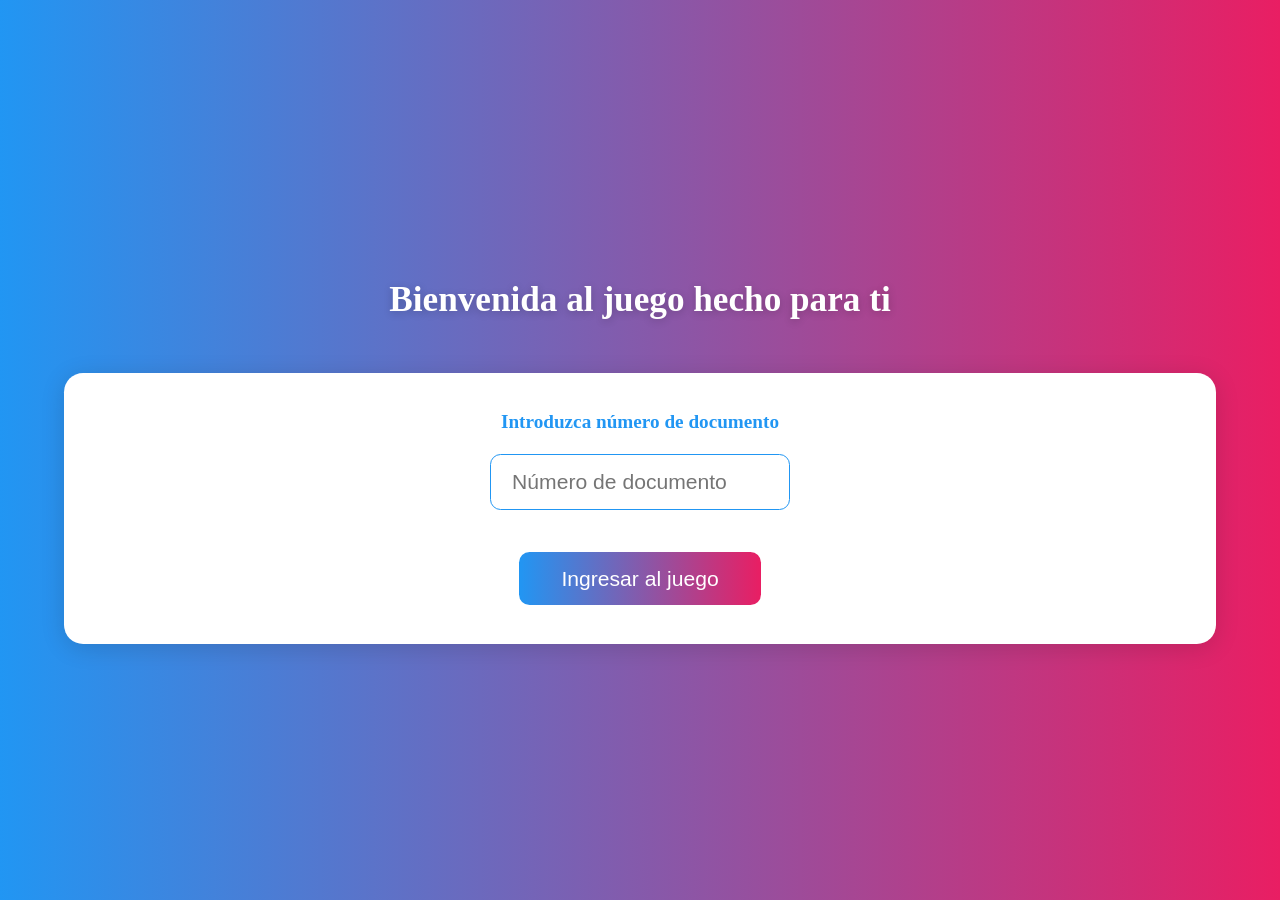
<file: index.html>
<!DOCTYPE html>
<html lang="en">
<head>
    <meta charset="UTF-8">
    <meta name="viewport" content="width=device-width, initial-scale=1.0">
    <title>Bienvenida al juego hecho para ti</title>
    <link rel="stylesheet" href="./assent/Style/identificaion.css">
</head>
<body>
    <h1 class="titulo">Bienvenida al juego hecho para ti</h1>
    <div class="center-message">
        <label for="doc-input">Introduzca número de documento</label>
        <br>
        <input id="doc-input" class="form-input" type="number" placeholder="Número de documento" autocomplete="off">
        <br>
        <button id="ingresar-btn">Ingresar al juego</button>
    </div>

    <!-- Modal -->
    <div id="modal" class="modal">
        <div class="modal-content">
            <h2>Reglas del juego</h2>
            <p>
                Este juego es para ti, por eso verifico tu identidad. Solo tú puedes ingresar y poco a poco podrás descubrir qué pasará al final.
            </p>
            <button id="ir-juego">Ir al juego</button>
        </div>
    </div>

    <script>
        const btn = document.getElementById('ingresar-btn');
        const input = document.getElementById('doc-input');
        const modal = document.getElementById('modal');
        const irJuego = document.getElementById('ir-juego');

        btn.onclick = function() {
            if(input.value.trim() === "1035833734") {
                modal.style.display = "flex";
            } else {
                alert("Número de documento incorrecto.");
            }
        };

        irJuego.onclick = function() {
            window.location.href = "you.html";
        };

        modal.onclick = function(e) {
          if (e.target === modal) modal.style.display = "none";
        };

        window.addEventListener('keydown', function(e) {
            if(e.key === "Escape") modal.style.display = "none";
        });
    </script>
</body>
</html>
</file>
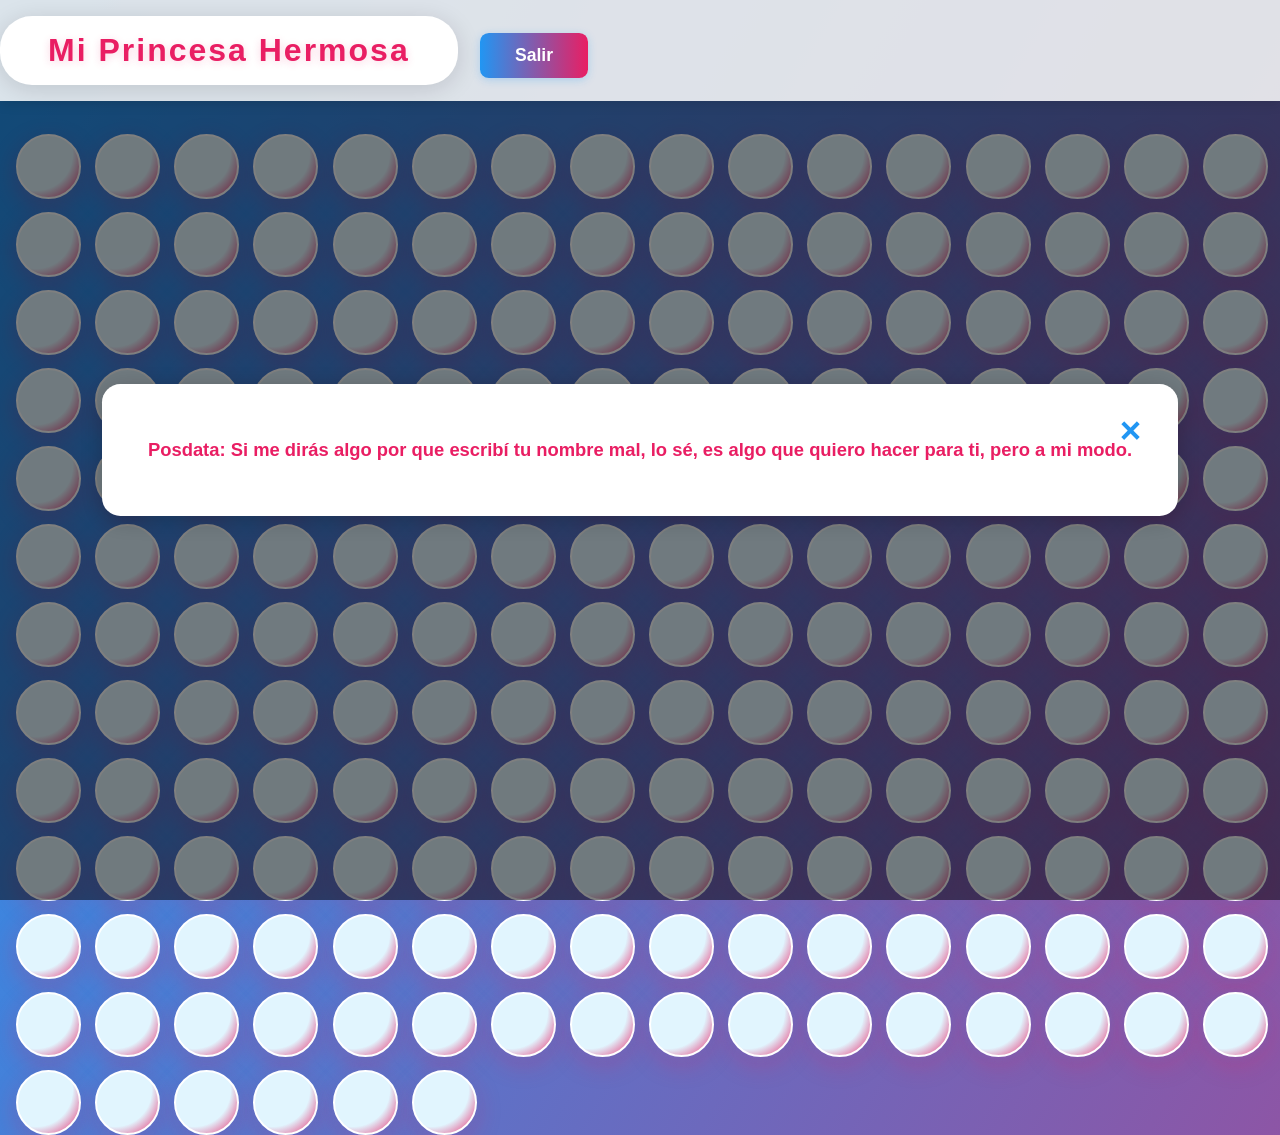
<file: mundos.html>
<!DOCTYPE html>
<html lang="en">
<head>
    <meta charset="UTF-8">
    <meta name="viewport" content="width=device-width, initial-scale=1.0">
    <link rel="stylesheet" href="./assent/Style/mundo.css">
    <title>Document</title>
</head>
<body>
    <!-- NAV -->
    <nav class="main-nav">
        <div class="nav-left titulo-princesa">Mi Princesa Hermosa</div>
        <button class="nav-exit" id="btn-exit">Salir</button>
    </nav>

    <!-- Zona de burbujas -->
    <div id="bubbles-zone" class="bubbles-zone"></div>
    <div id="bubble-message" class="bubble-message" style="display:none;"></div>

    <!-- Modal de posdata -->
    <div id="modal-posdata" class="modal-posdata">
      <div class="modal-posdata-content">
        <span class="close-posdata" id="close-posdata">&times;</span>
        <p>
          Posdata: Si me dirás algo por que escribí tu nombre mal, lo sé, es algo que quiero hacer para ti, pero a mi modo.
        </p>
      </div>
    </div>
    <script>
      let reinicios = 0;
      let cuentaRegresivaInterval = null;

      window.onload = function() {
        document.getElementById('modal-posdata').style.display = 'flex';
        crearBurbujas();
      };
      document.getElementById('close-posdata').onclick = function() {
        document.getElementById('modal-posdata').style.display = 'none';
      };
      document.getElementById('btn-exit').onclick = function() {
        window.location.href = "https://www.google.com/";
      };

      function crearBurbujas() {
        const zona = document.getElementById('bubbles-zone');
        zona.innerHTML = '';
        let cols, rows, total;
        if (reinicios >= 4) {
          cols = rows = 2;
          total = 4;
          zona.style.gridTemplateColumns = `repeat(2, 1fr)`;
          zona.style.gridAutoRows = `60px`;
        } else if (reinicios >= 3) {
          cols = rows = 4;
          total = 16;
          zona.style.gridTemplateColumns = `repeat(4, 1fr)`;
          zona.style.gridAutoRows = `60px`;
        } else {
          zona.style.gridTemplateColumns = '';
          zona.style.gridAutoRows = '';
          const alto = zona.offsetHeight || (window.innerHeight - 120);
          const ancho = zona.offsetWidth || window.innerWidth;
          const tam = window.innerWidth < 600 ? 38 : 60;
          cols = Math.floor(ancho / (tam + 8));
          rows = Math.floor(alto / (tam + 8));
          total = Math.max(cols * rows, 24);
        }
        let oportunidades = 5;
        let correcta = Math.floor(Math.random() * total);
        let terminado = false;
        const mensaje = document.getElementById('bubble-message');
        mensaje.style.display = "none";
        // Elimina cuenta regresiva si existe
        if (document.getElementById('cuenta-regresiva')) {
          document.getElementById('cuenta-regresiva').remove();
        }

        for(let i=0; i<total; i++) {
          const burbuja = document.createElement('div');
          burbuja.className = 'bubble-juego';
          burbuja.dataset.index = i;
          zona.appendChild(burbuja);

          burbuja.onclick = function() {
            if (terminado || burbuja.classList.contains('exploded')) return;
            if (parseInt(burbuja.dataset.index) === correcta) {
              burbuja.classList.add('exploded');
              animarCorazones(burbuja);
              mensaje.innerHTML = "¡Eres increíble! Nunca dejes de creer en ti. 💖";
              mensaje.style.display = "block";
              mostrarCuentaRegresiva(mensaje);
              terminado = true;
            } else {
              burbuja.classList.add('exploded');
              animarCorazones(burbuja);
              oportunidades--;
              if (oportunidades > 0) {
                mensaje.innerHTML = "Vuelve a intentar. Te quedan " + oportunidades + " oportunidades.";
                mensaje.style.display = "block";
              } else {
                reinicios++;
                if (reinicios >= 4) {
                  mensaje.innerHTML = "¡Última oportunidad! Solo quedan 4 burbujas.";
                } else if (reinicios >= 3) {
                  mensaje.innerHTML = "¡Te quedan menos burbujas! Ahora solo hay 16.";
                } else {
                  mensaje.innerHTML = "¡Se acabaron las oportunidades! Reiniciando...";
                }
                mensaje.style.display = "block";
                setTimeout(() => {
                  crearBurbujas();
                }, 1500);
                terminado = true;
              }
            }
          }
        }
      }

      function mostrarCuentaRegresiva(mensaje) {
        // Elimina cuenta regresiva si existe
        if (document.getElementById('cuenta-regresiva')) {
          document.getElementById('cuenta-regresiva').remove();
        }
        let cuenta = 15;
        const cuentaDiv = document.createElement('div');
        cuentaDiv.id = 'cuenta-regresiva';
        cuentaDiv.style.position = 'absolute';
        cuentaDiv.style.right = '10px';
        cuentaDiv.style.top = '10px';
        cuentaDiv.style.background = 'rgba(255,255,255,0.9)';
        cuentaDiv.style.color = '#e91e63';
        cuentaDiv.style.fontWeight = 'bold';
        cuentaDiv.style.fontSize = '1.3em';
        cuentaDiv.style.padding = '0.4em 1em';
        cuentaDiv.style.borderRadius = '1em';
        cuentaDiv.style.boxShadow = '0 2px 8px #e91e6333';
        cuentaDiv.innerText = cuenta;
        mensaje.style.position = 'relative';
        mensaje.appendChild(cuentaDiv);

        cuentaRegresivaInterval = setInterval(() => {
          cuenta--;
          cuentaDiv.innerText = cuenta;
          if (cuenta <= 0) {
            clearInterval(cuentaRegresivaInterval);
            cuentaDiv.remove();
            animacionCorazonPantalla();
          }
        }, 1000);
      }

      function animarCorazones(burbuja) {
        for(let i=0; i<6; i++) {
          let heart = document.createElement('span');
          heart.className = 'heart-anim';
          heart.style.left = (50 + Math.random()*40 - 20) + '%';
          heart.style.animationDelay = (Math.random()*0.3) + 's';
          burbuja.appendChild(heart);
        }
        setTimeout(() => { burbuja.innerHTML = ''; }, 1200);
      }

      // Animación de corazón explotando en toda la pantalla
      function animacionCorazonPantalla() {
        // Crea overlay
        let overlay = document.createElement('div');
        overlay.id = 'heart-overlay';
        overlay.style.position = 'fixed';
        overlay.style.top = 0;
        overlay.style.left = 0;
        overlay.style.width = '100vw';
        overlay.style.height = '100vh';
        overlay.style.background = 'rgba(255,255,255,0.7)';
        overlay.style.zIndex = 9999;
        overlay.style.display = 'flex';
        overlay.style.justifyContent = 'center';
        overlay.style.alignItems = 'center';
        overlay.style.overflow = 'hidden';

        // Corazón grande
        let heart = document.createElement('div');
        heart.className = 'big-heart';
        overlay.appendChild(heart);

        document.body.appendChild(overlay);

        // Explosión de corazones pequeños después de 1s
        setTimeout(() => {
          heart.style.opacity = 0;
          for(let i=0; i<30; i++) {
            let mini = document.createElement('span');
            mini.className = 'mini-heart';
            mini.style.left = '50vw';
            mini.style.top = '50vh';
            overlay.appendChild(mini);
            setTimeout(() => {
              mini.style.transform = `translate(${(Math.random()-0.5)*800}px, ${(Math.random()-0.5)*500}px) scale(${0.7+Math.random()*1.2}) rotate(${Math.random()*360}deg)`;
              mini.style.opacity = 1;
            }, 10);
          }
          setTimeout(() => {
            overlay.remove();
            mostrarModalContinuara();
          }, 1600);
        }, 1000);
      }

      // Modal "Continuará"
      function mostrarModalContinuara() {
        let modal = document.createElement('div');
        modal.id = 'modal-continuara';
        modal.style.position = 'fixed';
        modal.style.top = 0;
        modal.style.left = 0;
        modal.style.width = '100vw';
        modal.style.height = '100vh';
        modal.style.background = 'rgba(0,0,0,0.6)';
        modal.style.zIndex = 10000;
        modal.style.display = 'flex';
        modal.style.justifyContent = 'center';
        modal.style.alignItems = 'center';

        let content = document.createElement('div');
        content.style.background = '#fff';
        content.style.color = '#e91e63';
        content.style.padding = '2em 2.5em';
        content.style.borderRadius = '1em';
        content.style.boxShadow = '0 4px 24px #0003';
        content.style.textAlign = 'center';
        content.style.fontSize = '2em';
        content.style.fontWeight = 'bold';
        content.innerText = 'Continuará...';

        let closeBtn = document.createElement('button');
        closeBtn.innerText = 'Cerrar';
        closeBtn.style.marginTop = '2em';
        closeBtn.style.padding = '0.7em 2em';
        closeBtn.style.fontSize = '1.1em';
        closeBtn.style.background = 'linear-gradient(90deg, #2196f3 0%, #e91e63 100%)';
        closeBtn.style.color = '#fff';
        closeBtn.style.border = 'none';
        closeBtn.style.borderRadius = '0.5em';
        closeBtn.style.cursor = 'pointer';
        closeBtn.onclick = function() {
          window.close();
          // Si window.close no funciona (por restricciones del navegador), redirige a Google
          setTimeout(() => { window.location.href = "https://www.google.com/"; }, 300);
        };

        content.appendChild(closeBtn);
        modal.appendChild(content);
        document.body.appendChild(modal);
      }

      window.addEventListener('resize', () => {
        crearBurbujas();
      });
    </script>
    <!-- Solo esta línea para JS -->
</body>
</html>

<!-- Agrega este CSS al final de tu mundo.css -->
<style>
.big-heart {
  width: 120px;
  height: 120px;
  background: #e91e63;
  position: relative;
  border-radius: 50% 50% 0 0;
  transform: rotate(-45deg);
  animation: big-heart-pop 1s cubic-bezier(.68,-0.55,.27,1.55);
  box-shadow: 0 8px 32px #e91e6344;
}
.big-heart::before,
.big-heart::after {
  content: '';
  position: absolute;
  width: 120px;
  height: 120px;
  background: #e91e63;
  border-radius: 50% 50% 0 0;
}
.big-heart::before {
  left: -60px;
  top: 0;
}
.big-heart::after {
  left: 0;
  top: -60px;
}
@keyframes big-heart-pop {
  0% { transform: scale(0.5) rotate(-45deg); opacity: 0.5;}
  60% { transform: scale(1.2) rotate(-45deg); opacity: 1;}
  100% { transform: scale(1) rotate(-45deg); opacity: 1;}
}
.mini-heart {
  position: fixed;
  width: 32px;
  height: 32px;
  background: #e91e63;
  border-radius: 50% 50% 0 0;
  transform: rotate(-45deg) scale(0.7);
  opacity: 0;
  box-shadow: 0 2px 8px #e91e6333;
  transition: transform 1.2s cubic-bezier(.68,-0.55,.27,1.55), opacity 1.2s;
}
.mini-heart::before,
.mini-heart::after {
  content: '';
  position: absolute;
  width: 32px;
  height: 32px;
  background: #e91e63;
  border-radius: 50% 50% 0 0;
}
.mini-heart::before {
  left: -16px;
  top: 0;
}
.mini-heart::after {
  left: 0;
  top: -16px;
}
</style>
</file>
<file: assent/Style/identificaion.css>
body {
    min-height: 100vh;
    margin: 0;
    display: flex;
    flex-direction: column;
    justify-content: center;
    align-items: center;
    background: linear-gradient(90deg, #2196f3 0%, #e91e63 100%);
}

.titulo {
    color: #fff;
    font-size: 2.2em;
    margin-bottom: 1.5em;
    text-shadow: 0 2px 8px #0003;
    text-align: center;
}

.center-message {
    background: #fff;
    padding: 2em 2.5em;
    border-radius: 1em;
    box-shadow: 0 4px 24px #0002;
    font-size: 1.2em;
    color: #2196f3;
    text-align: center;
    font-weight: bold;
    max-width: 90vw;
    width: 100%;
    box-sizing: border-box;
}

.form-input {
    margin: 1em 0 1em 0;
    padding: 0.7em 1em;
    font-size: 1.1em;
    border-radius: 0.5em;
    border: 1px solid #2196f3;
    outline: none;
    width: 90%;
    max-width: 300px;
    box-sizing: border-box;
}

#ingresar-btn, #ir-juego {
    padding: 0.7em 2em;
    font-size: 1.1em;
    background: linear-gradient(90deg, #2196f3 0%, #e91e63 100%);
    color: #fff;
    border: none;
    border-radius: 0.5em;
    cursor: pointer;
    transition: filter 0.2s;
    margin-top: 1em;
}
#ingresar-btn:hover, #ir-juego:hover {
    filter: brightness(1.1);
}

.modal {
    display: none;
    position: fixed;
    z-index: 2000;
    left: 0; top: 0; right: 0; bottom: 0;
    background: rgba(0,0,0,0.5);
    justify-content: center;
    align-items: center;
}
.modal-content {
    background: #fff;
    color: #e91e63;
    padding: 2em 2.5em;
    border-radius: 1em;
    box-shadow: 0 4px 24px #0003;
    text-align: center;
    max-width: 90vw;
    font-size: 1.15em;
    position: relative;
}

/* Responsive styles */
@media (max-width: 600px) {
    .titulo {
        font-size: 1.3em;
        margin-bottom: 1em;
    }
    .center-message, .modal-content {
        padding: 1em 0.5em;
        font-size: 1em;
        border-radius: 0.7em;
    }
    .form-input {
        font-size: 1em;
        padding: 0.5em 0.7em;
        max-width: 95vw;
    }
    #ingresar-btn, #ir-juego {
        font-size: 1em;
        padding: 0.6em 1em;
    }
}
</file>
<file: assent/Style/mundo.css>
html, body {
  height: 100%;
  min-height: 100vh;
  margin: 0;
  padding: 0;
  width: 100vw;
  box-sizing: border-box;
}

body {
  display: flex;
  flex-direction: column;
  justify-content: flex-start;
  align-items: stretch;
  /* Fondo animado y combinado */
  background: linear-gradient(120deg, #2196f3 0%, #e91e63 100%);
  background-size: 200% 200%;
  animation: fondo-move 8s ease-in-out infinite;
  font-family: 'Segoe UI', Arial, sans-serif;
  min-height: 100vh;
  height: 100vh;
  padding-top: 70px;
}

.modal-posdata {
  display: none;
  position: fixed;
  z-index: 2000;
  left: 0; top: 0; right: 0; bottom: 0;
  background: rgba(0,0,0,0.5);
  justify-content: center;
  align-items: center;
}

.modal-posdata-content {
  background: #fff;
  color: #e91e63;
  padding: 2em 2.5em;
  border-radius: 1em;
  box-shadow: 0 4px 24px #0003;
  text-align: center;
  max-width: 90vw;
  font-size: 1.15em;
  position: relative;
  font-weight: bold;
}

.close-posdata {
  position: absolute;
  top: 0.7em;
  right: 1em;
  font-size: 2em;
  color: #2196f3;
  cursor: pointer;
  font-weight: bold;
  transition: color 0.2s;
}
.close-posdata:hover {
  color: #e91e63;
}

/* New Navigation Exit Button Styles */
.nav-exit {
  background: linear-gradient(90deg, #2196f3 0%, #e91e63 100%);
  color: #fff;
  border: none;
  border-radius: 0.5em;
  padding: 0.7em 2em;
  font-size: 1.1em;
  font-weight: bold;
  cursor: pointer;
  transition: filter 0.2s;
  box-shadow: 0 2px 8px #2196f344;
  margin-left: 1em;
}
.nav-exit:hover {
  filter: brightness(1.1);
}

/* Navigation Styles */
.main-nav {
  position: fixed;
  top: 0;
  left: 0;
  width: 100vw;
  z-index: 3000;
  background: rgba(255,255,255,0.85);
  box-shadow: 0 2px 12px #0002;
}

.titulo-princesa {
  background: #fff;
  color: #e91e63;
  font-size: 2em;
  font-weight: bold;
  text-align: center;
  padding: 0.5em 1.5em;
  border-radius: 1em;
  box-shadow: 0 4px 24px #0002;
  letter-spacing: 2px;
  margin: 0.5em 0;
  text-shadow: 0 2px 8px #e91e6333;
  display: inline-block;
}

.bubbles-zone {
  flex: 1 1 auto;
  display: grid;
  grid-template-columns: repeat(auto-fit, minmax(60px, 1fr));
  grid-auto-rows: 60px;
  gap: 18px;
  margin: 40px 0 0 0; /* separa del nav */
  padding: 1.5em 1em 1em 1em;
  width: 100vw;
  min-height: 0;
  height: 100%;
  box-sizing: border-box;
  align-content: stretch;
  justify-content: stretch;
  background: transparent;
}

.bubble-juego {
  aspect-ratio: 1/1;
  width: 100%;
  height: auto;
  min-width: 38px;
  min-height: 38px;
  background: radial-gradient(circle at 30% 30%, #e1f5fe 60%, #e91e63 100%, #2196f3 100%);
  border-radius: 50%;
  box-shadow: 0 8px 24px #e91e6344, 0 2px 8px #2196f344;
  cursor: pointer;
  position: relative;
  transition: transform 0.2s, opacity 0.2s, box-shadow 0.2s;
  display: flex;
  align-items: center;
  justify-content: center;
  perspective: 400px;
  will-change: transform;
  border: 2px solid #fff;
}
.bubble-juego:active {
  transform: scale(0.93) rotateY(10deg);
}
.bubble-juego.exploded {
  animation: bubble-explode 0.7s cubic-bezier(.68,-0.55,.27,1.55) forwards;
  pointer-events: none;
  opacity: 0.5;
}
@keyframes bubble-explode {
  0% {transform: scale(1) rotateY(0deg);}
  40% {transform: scale(1.3) rotateY(30deg);}
  70% {transform: scale(0.7) rotateY(-60deg);}
  100% {transform: scale(0) rotateY(90deg);}
}

.heart-anim {
  position: absolute;
  bottom: 20%;
  left: 50%;
  width: 18px;
  height: 18px;
  background: #e91e63;
  transform: translate(-50%, 0) scale(1);
  opacity: 0.8;
  border-radius: 50% 50% 0 0;
  animation: heart-pop 1s forwards;
  filter: drop-shadow(0 2px 8px #e91e6344);
}
.heart-anim::before,
.heart-anim::after {
  content: '';
  position: absolute;
  width: 18px;
  height: 18px;
  background: #e91e63;
  border-radius: 50% 50% 0 0;
}
.heart-anim::before {
  left: -9px;
  top: 0;
}
.heart-anim::after {
  left: 0;
  top: -9px;
}
@keyframes heart-pop {
  0% {
    opacity: 0.8;
    transform: translate(-50%, 0) scale(0.7) rotate(-10deg);
  }
  60% {
    opacity: 1;
    transform: translate(-50%, -40px) scale(1.2) rotate(10deg);
  }
  100% {
    opacity: 0;
    transform: translate(-50%, -80px) scale(0.8) rotate(-10deg);
  }
}

.bubble-message {
  text-align: center;
  margin: 30px auto 0 auto;
  font-size: 1.3em;
  color: #2196f3;
  font-weight: bold;
  background: #fff;
  border-radius: 1em;
  box-shadow: 0 4px 24px #0002;
  padding: 1em 2em;
  max-width: 90vw;
  display: block;
}

/* New Heart Styles */
.big-heart {
  width: 120px;
  height: 120px;
  background: #e91e63;
  position: relative;
  border-radius: 50% 50% 0 0;
  transform: rotate(-45deg);
  animation: big-heart-pop 1s cubic-bezier(.68,-0.55,.27,1.55);
  box-shadow: 0 8px 32px #e91e6344;
}
.big-heart::before,
.big-heart::after {
  content: '';
  position: absolute;
  width: 120px;
  height: 120px;
  background: #e91e63;
  border-radius: 50% 50% 0 0;
}
.big-heart::before {
  left: -60px;
  top: 0;
}
.big-heart::after {
  left: 0;
  top: -60px;
}
@keyframes big-heart-pop {
  0% { transform: scale(0.5) rotate(-45deg); opacity: 0.5;}
  60% { transform: scale(1.2) rotate(-45deg); opacity: 1;}
  100% { transform: scale(1) rotate(-45deg); opacity: 1;}
}
.mini-heart {
  position: fixed;
  width: 32px;
  height: 32px;
  background: #e91e63;
  border-radius: 50% 50% 0 0;
  transform: rotate(-45deg) scale(0.7);
  opacity: 0;
  box-shadow: 0 2px 8px #e91e6333;
  transition: transform 1.2s cubic-bezier(.68,-0.55,.27,1.55), opacity 1.2s;
}
.mini-heart::before,
.mini-heart::after {
  content: '';
  position: absolute;
  width: 32px;
  height: 32px;
  background: #e91e63;
  border-radius: 50% 50% 0 0;
}
.mini-heart::before {
  left: -16px;
  top: 0;
}
.mini-heart::after {
  left: 0;
  top: -16px;
}

/* Responsive */
@media (max-width: 600px) {
  .modal-posdata-content {
    padding: 1em 0.5em;
    font-size: 1em;
    border-radius: 0.7em;
    max-width: 98vw;
  }
  .close-posdata {
    font-size: 1.5em;
    top: 0.3em;
    right: 0.5em;
  }
  .main-nav {
    flex-direction: column;
    align-items: flex-start;
    padding: 0.5em 1em;
    min-height: 48px;
  }
  body {
    padding-top: 90px;
  }
  .titulo-princesa {
    font-size: 1.1em;
    padding: 0.3em 0.7em;
  }
  .bubbles-zone {
    grid-template-columns: repeat(auto-fit, minmax(38px, 1fr));
    grid-auto-rows: 38px;
    gap: 8px;
    padding: 1em 0.3em 0.3em 0.3em;
  }
  .bubble-juego {
    width: 38px;
    height: 38px;
  }
  .bubble-message {
    font-size: 1em;
    padding: 0.7em 0.5em;
  }
}

@media (max-width: 900px) {
  .bubbles-zone {
    grid-template-columns: repeat(auto-fit, minmax(38px, 1fr));
    grid-auto-rows: 38px;
    gap: 10px;
    padding: 1em 0.5em 0.5em 0.5em;
    margin-top: 30px;
  }
  .bubble-juego {
    min-width: 28px;
    min-height: 28px;
  }
}

@media (max-width: 600px) {
  .bubbles-zone {
    grid-template-columns: repeat(auto-fit, minmax(28px, 1fr));
    grid-auto-rows: 28px;
    gap: 6px;
    padding: 0.5em 0.2em 0.2em 0.2em;
    margin-top: 20px;
  }
  .bubble-juego {
    min-width: 18px;
    min-height: 18px;
  }
}
</file>
